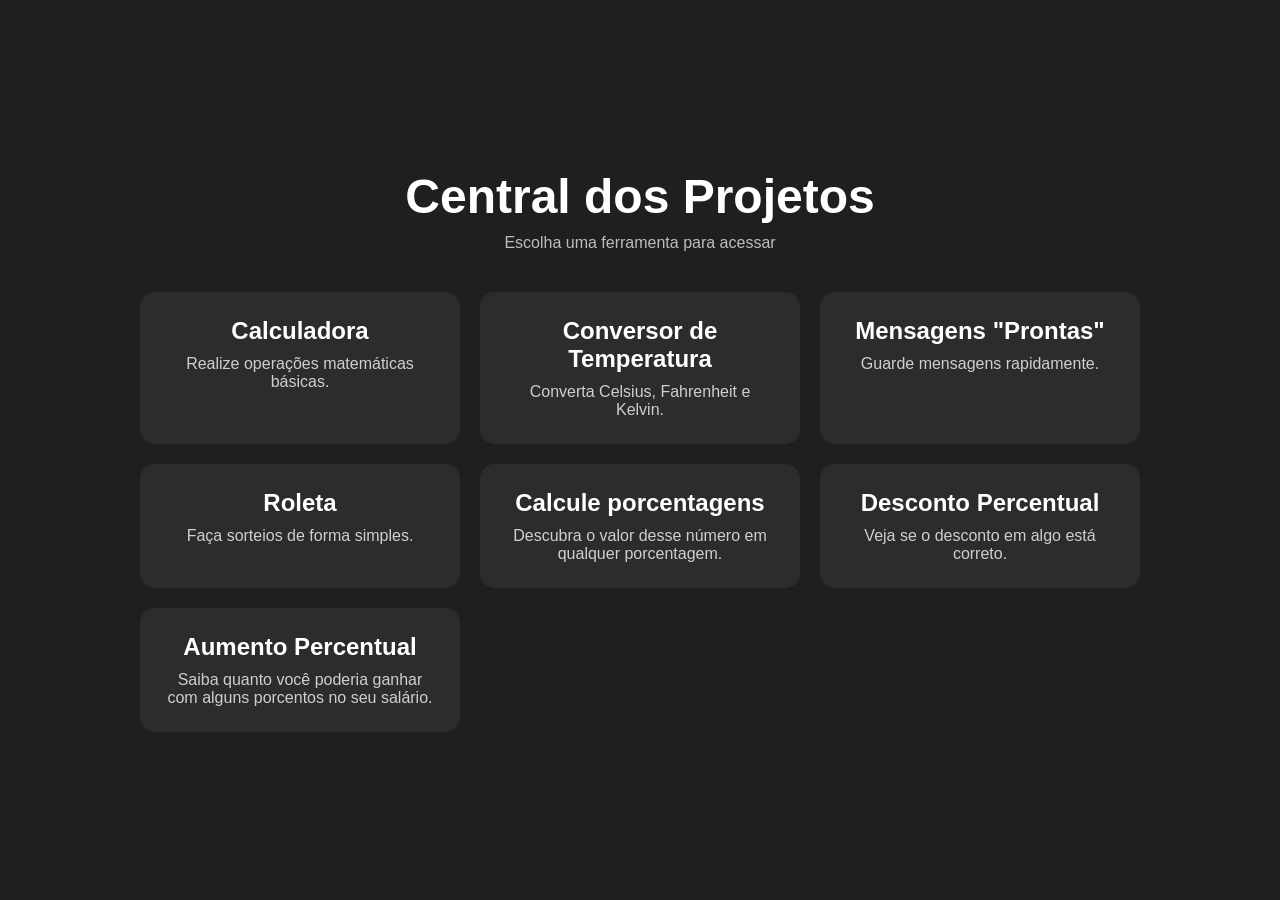
<file: index.html>
<!DOCTYPE html>
<html lang="pt-BR">
<head>
    <meta charset="UTF-8">
    <meta name="viewport" content="width=device-width, initial-scale=1.0">
    <title>Central dos Projetos</title>
    <link rel="stylesheet" href="style.css">
</head>
<body>

    <div class="container">
        <h1>Central dos Projetos</h1>
        <p class="subtitulo">Escolha uma ferramenta para acessar</p>

        <div class="cards">

            <a href="calculadora/index.html" class="card">
                <h2>Calculadora</h2>
                <p>Realize operações matemáticas básicas.</p>
            </a>

            <a href="calculadora-Temp/index.html" class="card">
                <h2> Conversor de Temperatura</h2>
                <p>Converta Celsius, Fahrenheit e Kelvin.</p>
            </a>

            <a href="mensagens-prontas/index.html" class="card">
                <h2> Mensagens "Prontas"</h2>
                <p>Guarde mensagens rapidamente.</p>
            </a>

            <a href="Sorteador/index.html" class="card">
                <h2> Roleta</h2>
                <p>Faça sorteios de forma simples.</p>
            </a>

            <a href="calculadora-porcentagem/index.html" class="card">
                <h2> Calcule porcentagens</h2>
                <p>Descubra o valor desse número em qualquer porcentagem.</p>
            </a>

            <a href="Desconto percentual/index.html" class="card">
                <h2>Desconto Percentual</h2>
                <p>Veja se o desconto em algo está correto.</p>
            </a>

            <a href="Aumento Percentual/index.html" class="card">
                <h2>Aumento Percentual</h2>
                <p>Saiba quanto você poderia ganhar com alguns porcentos no seu salário.</p>
            </a>

        </div>
    </div>
    <script src="script.js" defer></script>
</body>
</html>
</file>
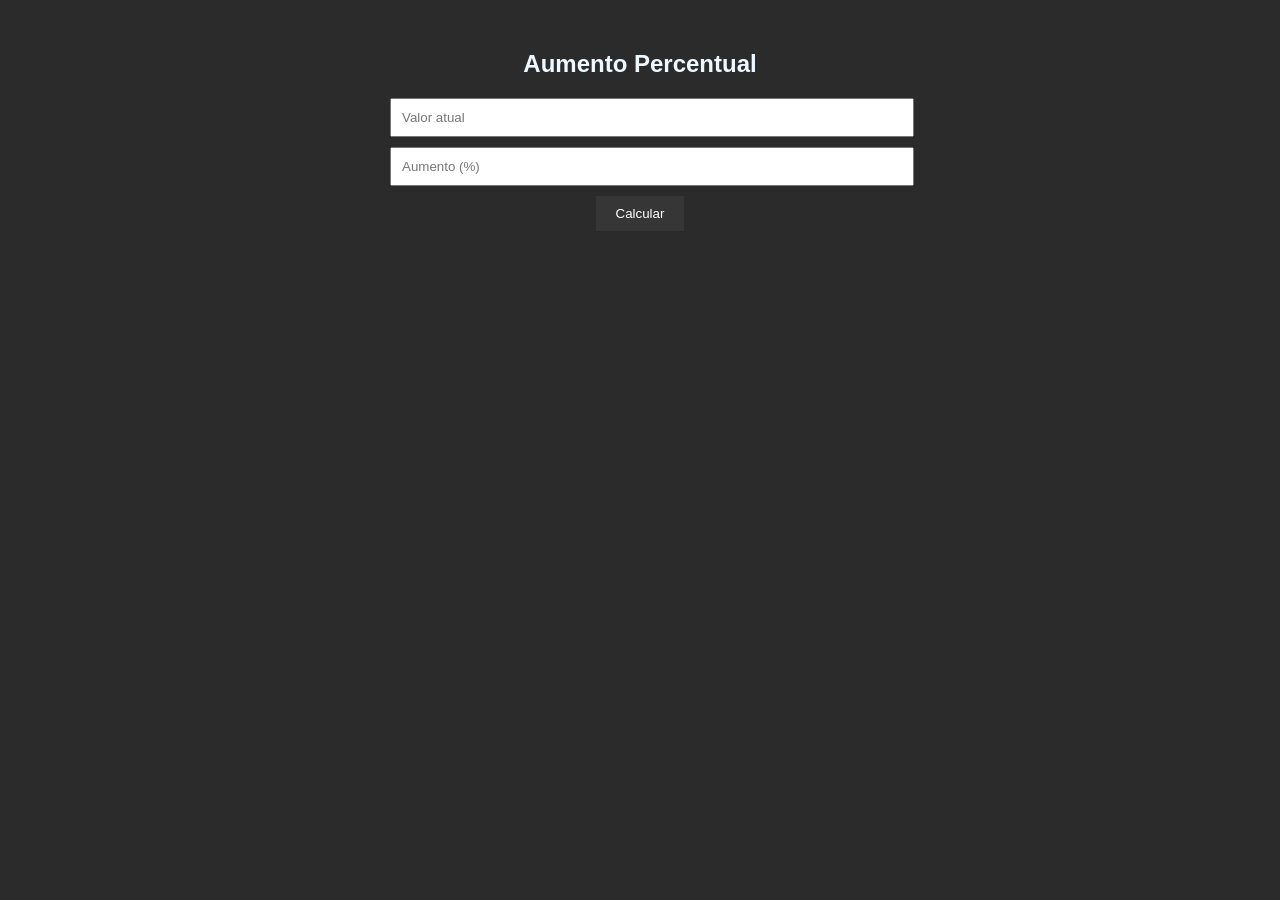
<file: Aumento Percentual/index.html>
<!DOCTYPE html>
<html lang="pt-br">
<head>
    <meta charset="UTF-8">
    <meta name="viewport" content="width=device-width, initial-scale=1.0">
    <link rel="stylesheet" href="style.css">
    <title>Aumento Percentual</title>
</head>
<body>
     
    <h2>Aumento Percentual</h2>

<input type="number" id="valorAumento" placeholder="Valor atual">

<input type="number" id="percentualAumento" placeholder="Aumento (%)">

<button onclick="calcularAumento()">
    Calcular
</button>

<h3 id="resultadoAumento"></h3>




    <script src="script.js" defer></script>
</body>
</html>
</file>
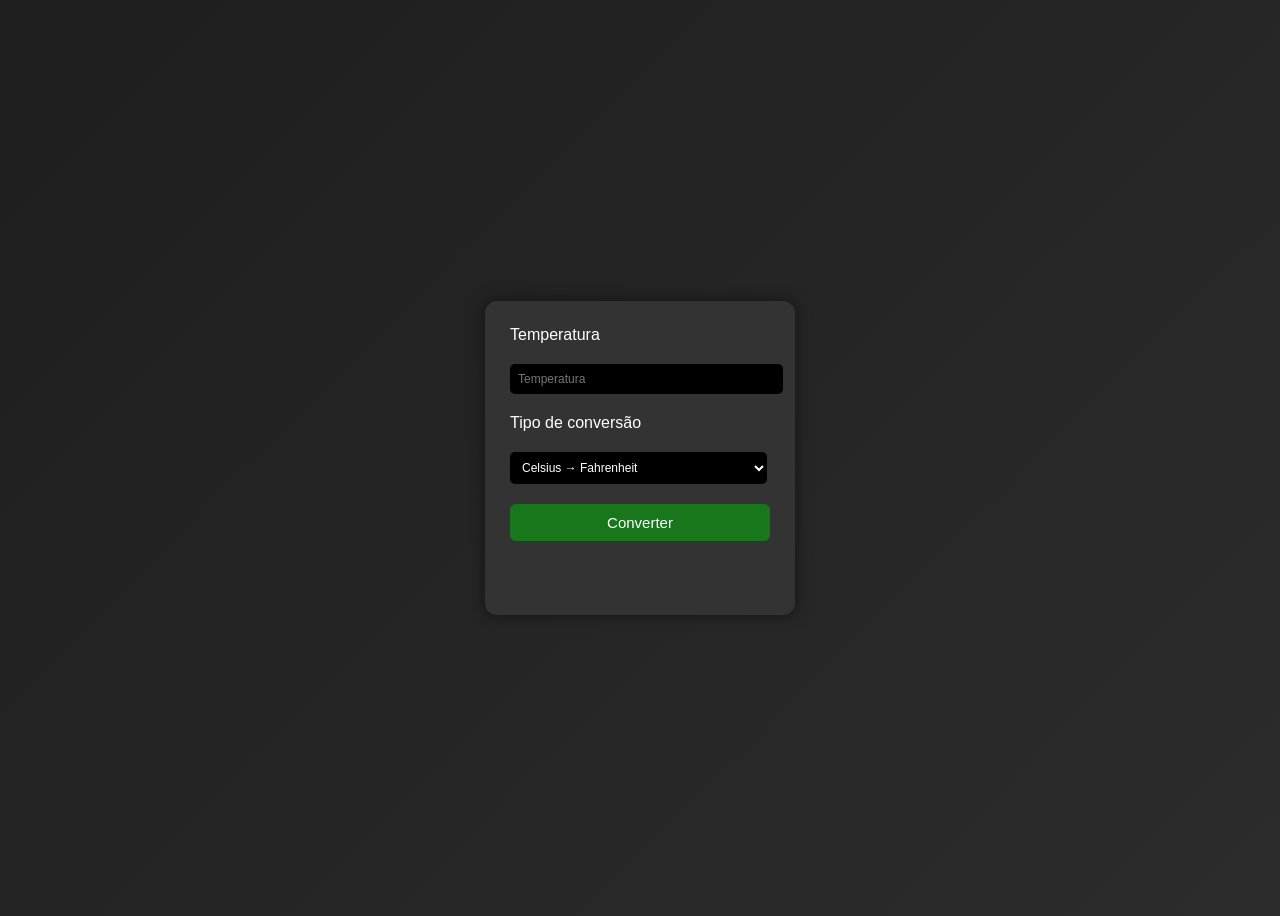
<file: calculadora-plus/index.html>
<!DOCTYPE html>
<html lang="pt-br">
<head>
    <meta charset="UTF-8">
    <meta name="viewport" content="width=device-width, initial-scale=1.0">
    <link rel="stylesheet" href="style.css">
    <script src="script.js" defer></script>
    <title>Calculadora-plus</title>
</head>
<body>

<div class="container">

  <label>Temperatura</label>
  <input type="number" id="valor" placeholder="Temperatura">

  <label>Tipo de conversão</label>
  <select id="tipo">
    <option value="c-f">Celsius → Fahrenheit</option>
    <option value="f-c">Fahrenheit → Celsius</option>
  </select>

  <button id="btnConverter">Converter</button>

  <p id="resultado"></p>

</div>




</body>
</html>
</file>
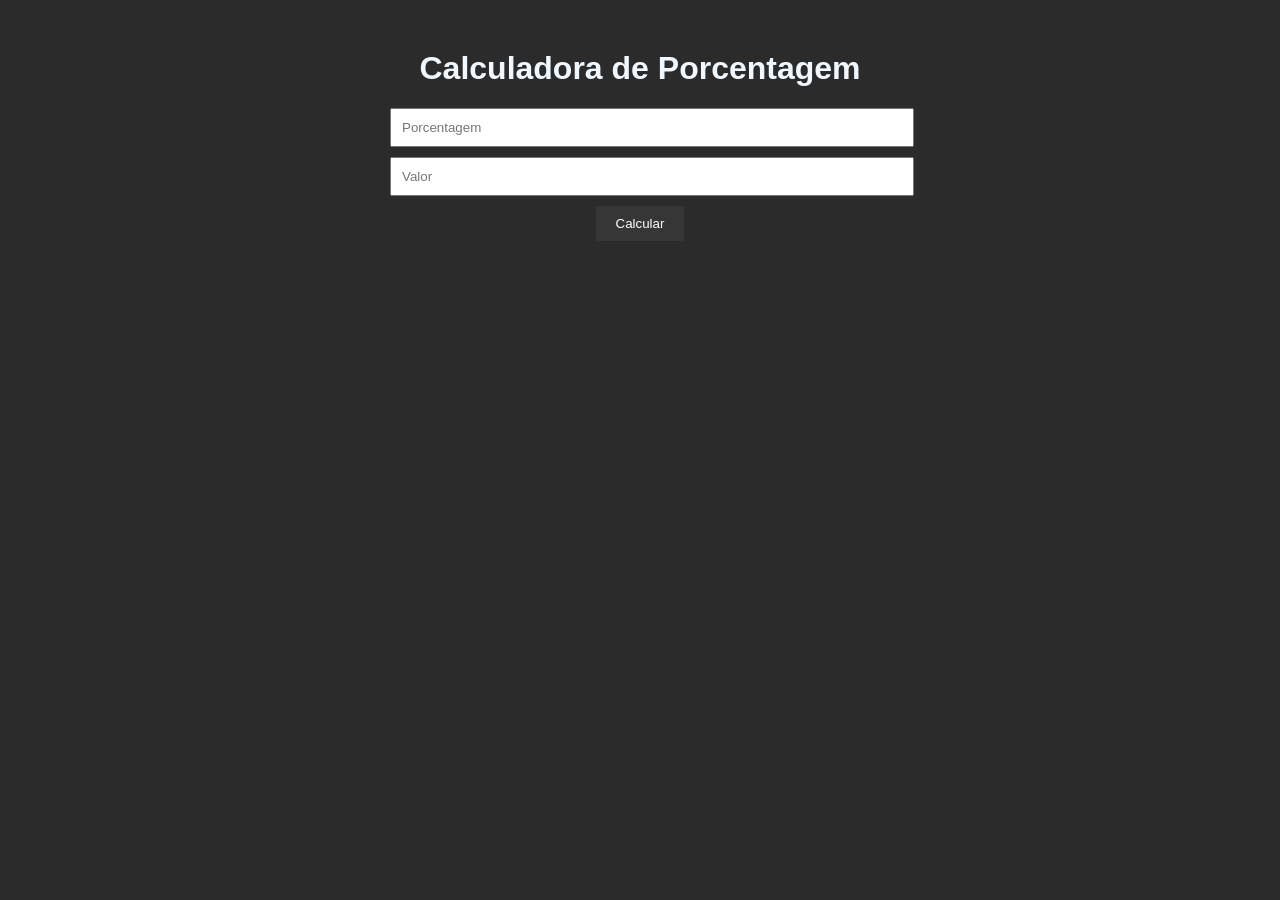
<file: calculadora-porcentagem/index.html>
<!DOCTYPE html>
<html lang="pt-br">
<head>
    <meta charset="UTF-8">
    <meta name="viewport" content="width=device-width, initial-scale=1.0">
    <link rel="stylesheet" href="style.css">
    <title>Calcular Porcentagem</title>
</head>
<body>
     
    <h1>Calculadora de Porcentagem</h1>

    <input type="number" id="percentual" placeholder="Porcentagem">

    <input type="number" id="valor" placeholder="Valor">

    <button onclick="calcular()">Calcular</button>

    <h2 id="resultado"></h2>




    <script src="script.js" defer></script>
</body>
</html>
</file>
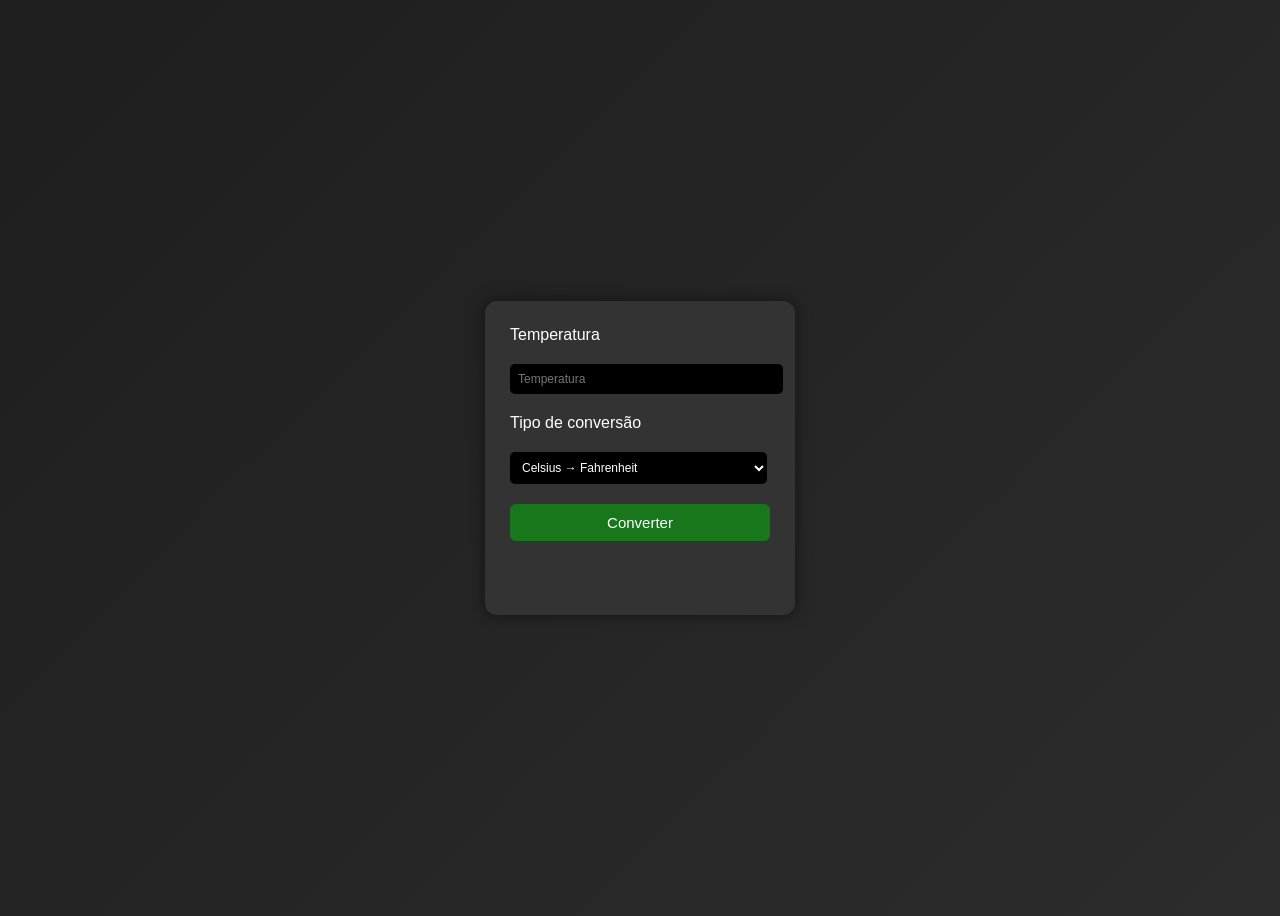
<file: calculadora-Temp/index.html>
<!DOCTYPE html>
<html lang="pt-br">
<head>
    <meta charset="UTF-8">
    <meta name="viewport" content="width=device-width, initial-scale=1.0">
    <link rel="stylesheet" href="style.css">
    <title>Calculadora-Temp</title>
</head>
<body>

<div class="container">

  <label>Temperatura</label>
  <input type="number" id="valor" placeholder="Temperatura">

  <label>Tipo de conversão</label>
  <select id="tipo">
    <option value="c-f">Celsius → Fahrenheit</option>
    <option value="f-c">Fahrenheit → Celsius</option>
  </select>

  <button id="btnConverter">Converter</button>

  <p id="resultado"></p>

</div>



<script src="script.js" defer></script>
</body>
</html>
</file>
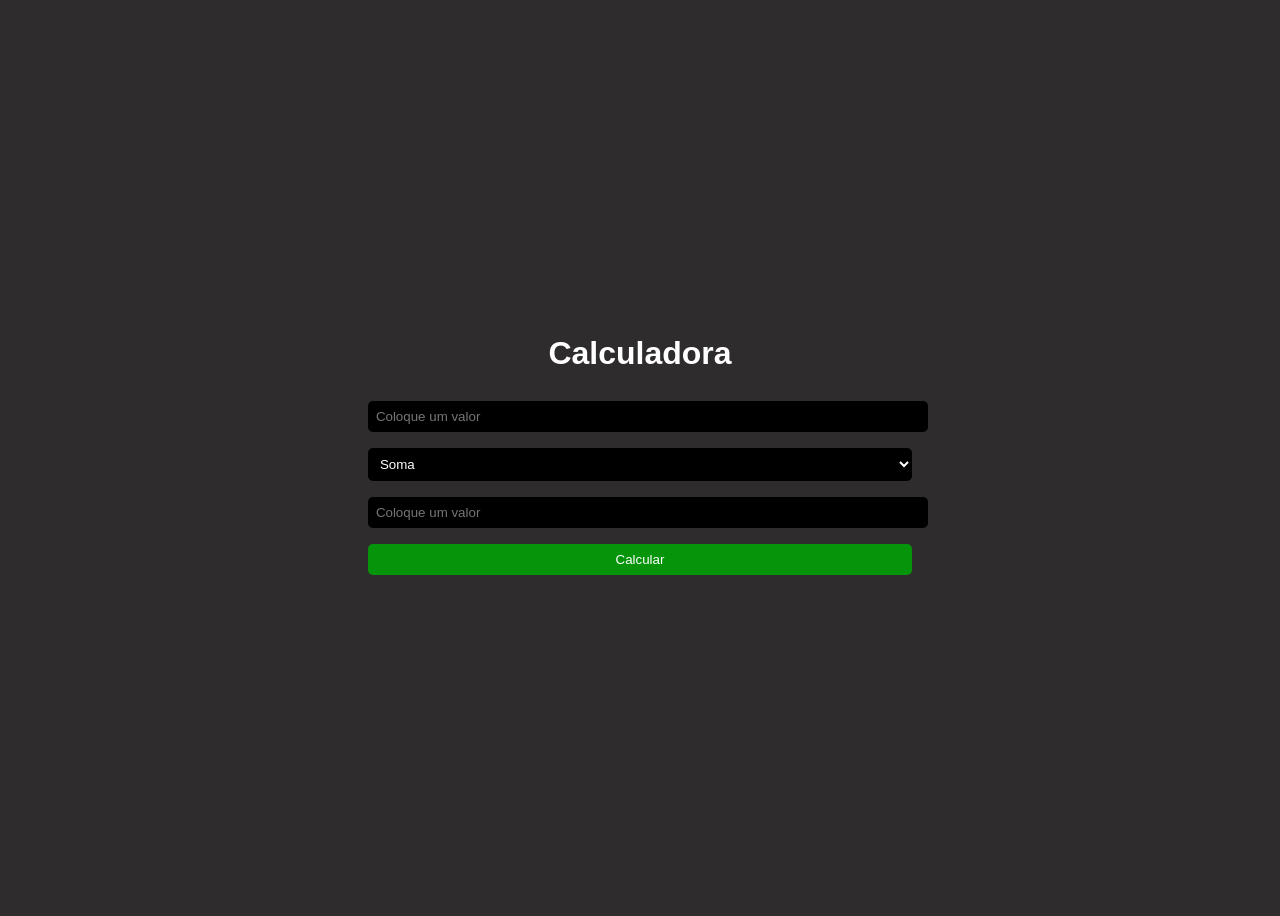
<file: calculadora/index.html>
<!DOCTYPE html>
<html lang="pt-br">
<head>
    <meta charset="UTF-8">
    <meta name="viewport" content="width=device-width, initial-scale=1.0">
    <title>Calculadora</title>
    <link rel="stylesheet" href="style.css">
</head>
<body>
     
 <div>
    <h1>Calculadora</h1>
    <input type="number" id="valor1" placeholder="Coloque um valor">
     <select id="operacao">
      <option value="soma">Soma</option>
      <option value="Subtrair">Subtrair</option>
      <option value="multiplicar">multiplicar</option>
      <option value="dividir">Dividir</option>
     </select>
     <input type="number" id="valor2" placeholder="Coloque um valor">
     <button id="btnCalcular">Calcular</button>

     <p id="resultado"></p>
</div>

<script src="script.js" defer></script>
</body>
</html>
</file>
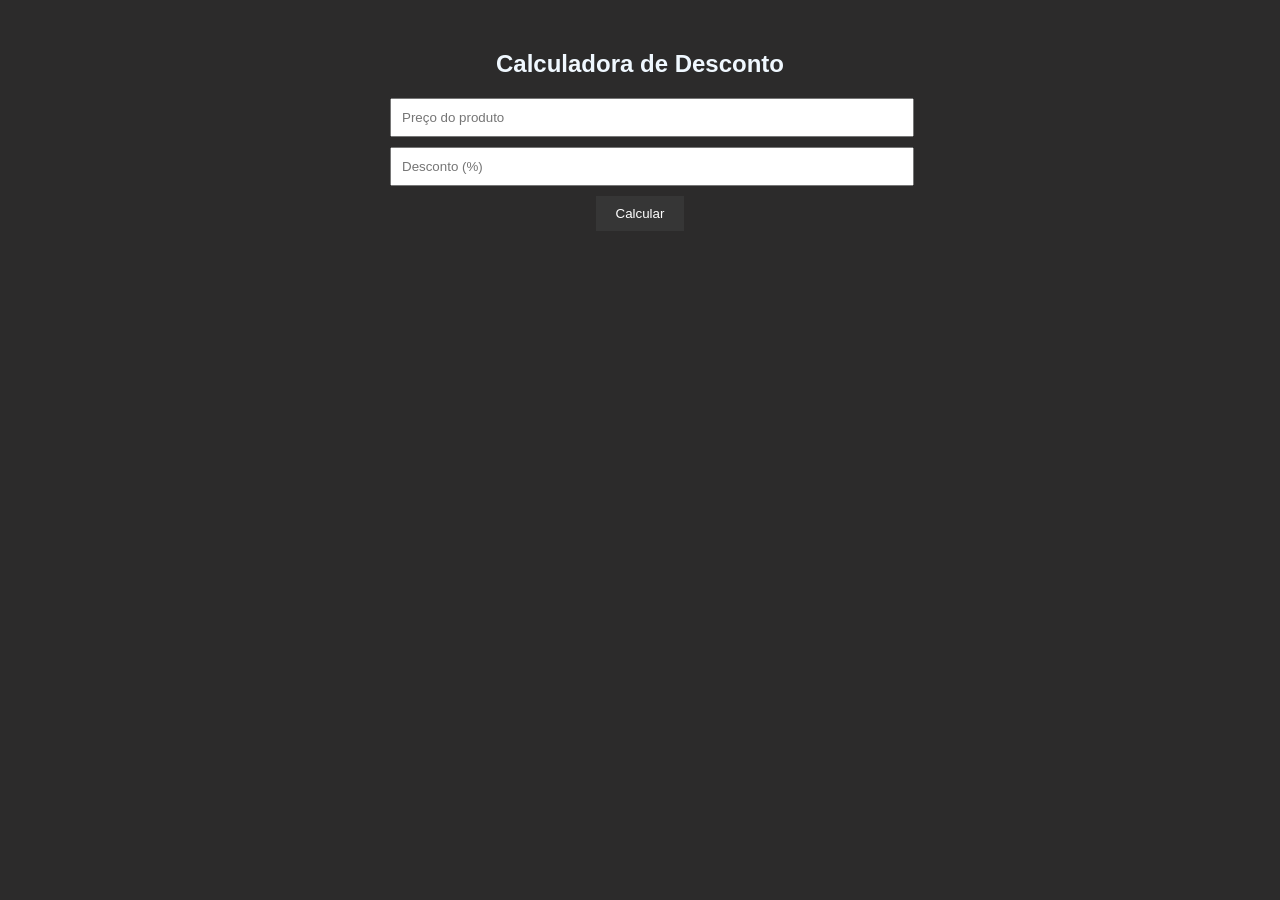
<file: Desconto percentual/index.html>
<!DOCTYPE html>
<html lang="pt-br">
<head>
    <meta charset="UTF-8">
    <meta name="viewport" content="width=device-width, initial-scale=1.0">
    <link rel="stylesheet" href="style.css">
    <title>Desconto percentual</title>
</head>
<body>
     
    <h2>Calculadora de Desconto</h2>

<input type="number" id="preco" placeholder="Preço do produto">

<input type="number" id="desconto" placeholder="Desconto (%)">

<button onclick="calcularDesconto()">
    Calcular
</button>

<h3 id="resultadoDesconto"></h3>




    <script src="script.js" defer></script>
</body>
</html>
</file>
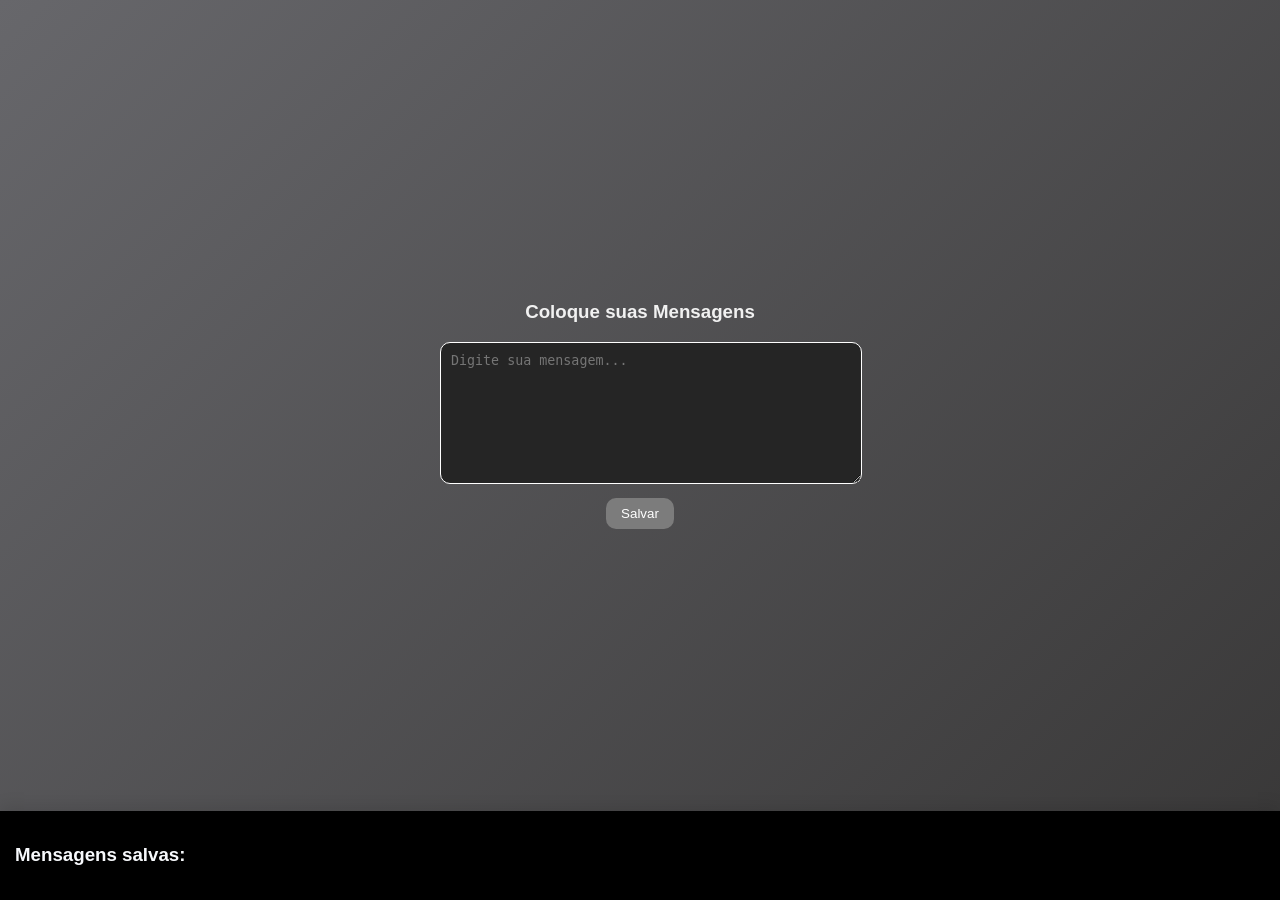
<file: mensagens-prontas/index.html>
<!DOCTYPE html>
<html lang="en">
<head>
    <meta charset="UTF-8">
    <meta name="viewport" content="width=device-width, initial-scale=1.0">
    <link rel="stylesheet" href="style.css">
    <script src="script.js" defer></script>
    <title>Mensagens Salvas</title>
</head>
<body>

  

<div class="main">
  <div class="input-area">
    <h3> Coloque suas Mensagens</h3>
    <textarea id="mensagem" placeholder="Digite sua mensagem..."></textarea>
    <button onclick="salvar()">Salvar</button>
  </div>
</div>

<div class="footer">
  <h3>Mensagens salvas:</h3>
  <div id="lista"></div>
</div>

</body>
</html>
</file>
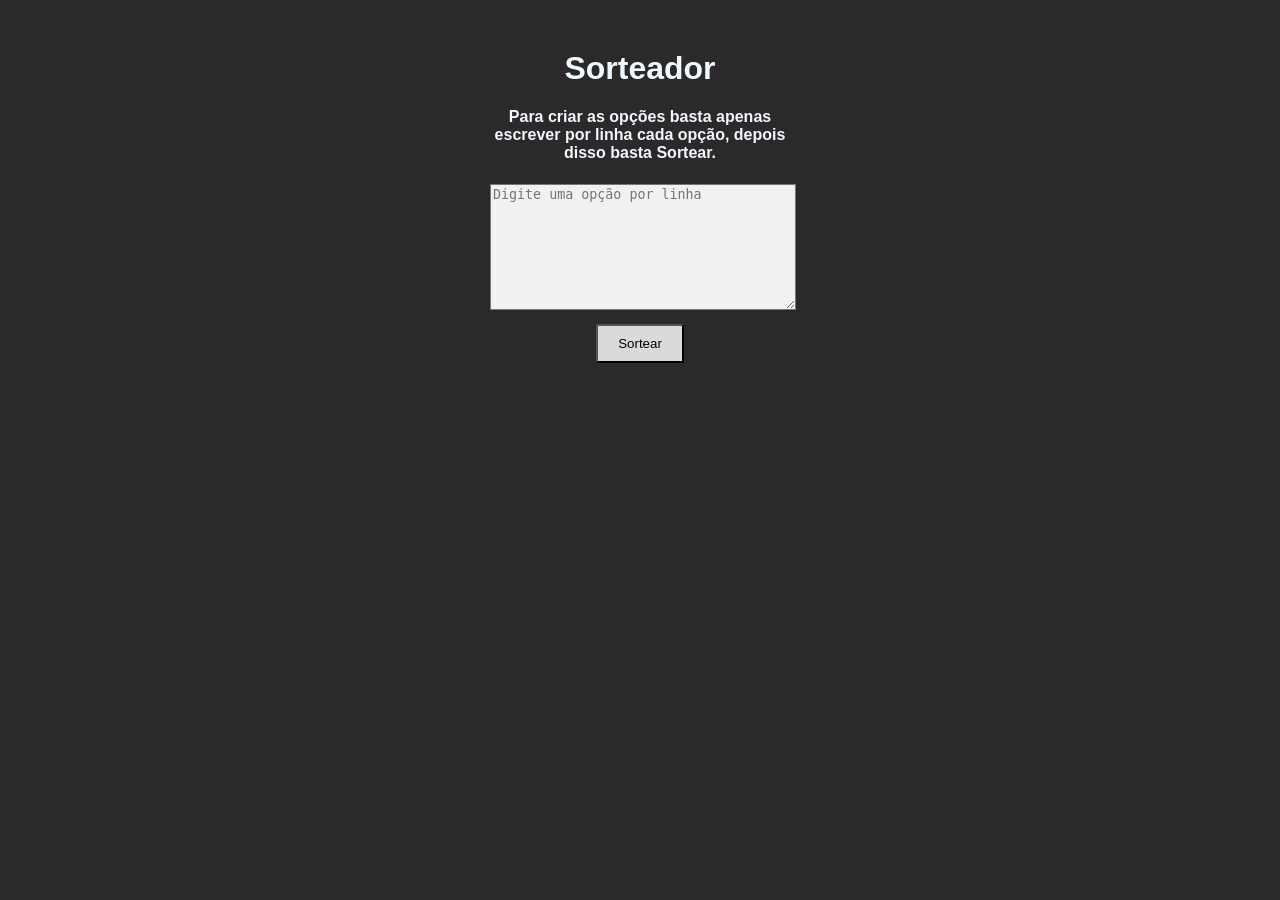
<file: Sorteador/index.html>
<!DOCTYPE html>
<html lang="en">
<head>
    <meta charset="UTF-8">
    <meta name="viewport" content="width=device-width, initial-scale=1.0">
    <link rel="stylesheet" href="style.css">
    <script src="script.js" defer></script>
    <title>Roleta</title>
</head>
<body>
    <div class="container">

  <h1>Sorteador</h1>
   <h4>Para criar as opções basta apenas escrever por linha cada opção, depois disso basta Sortear.</h4>
  <textarea id="lista" placeholder="Digite uma opção por linha"></textarea>

  <button onclick="sortear()">Sortear</button>

  <p id="info"></p>
  <h3 id="resultado"></h3>
</div>

</body>
</html>
</file>
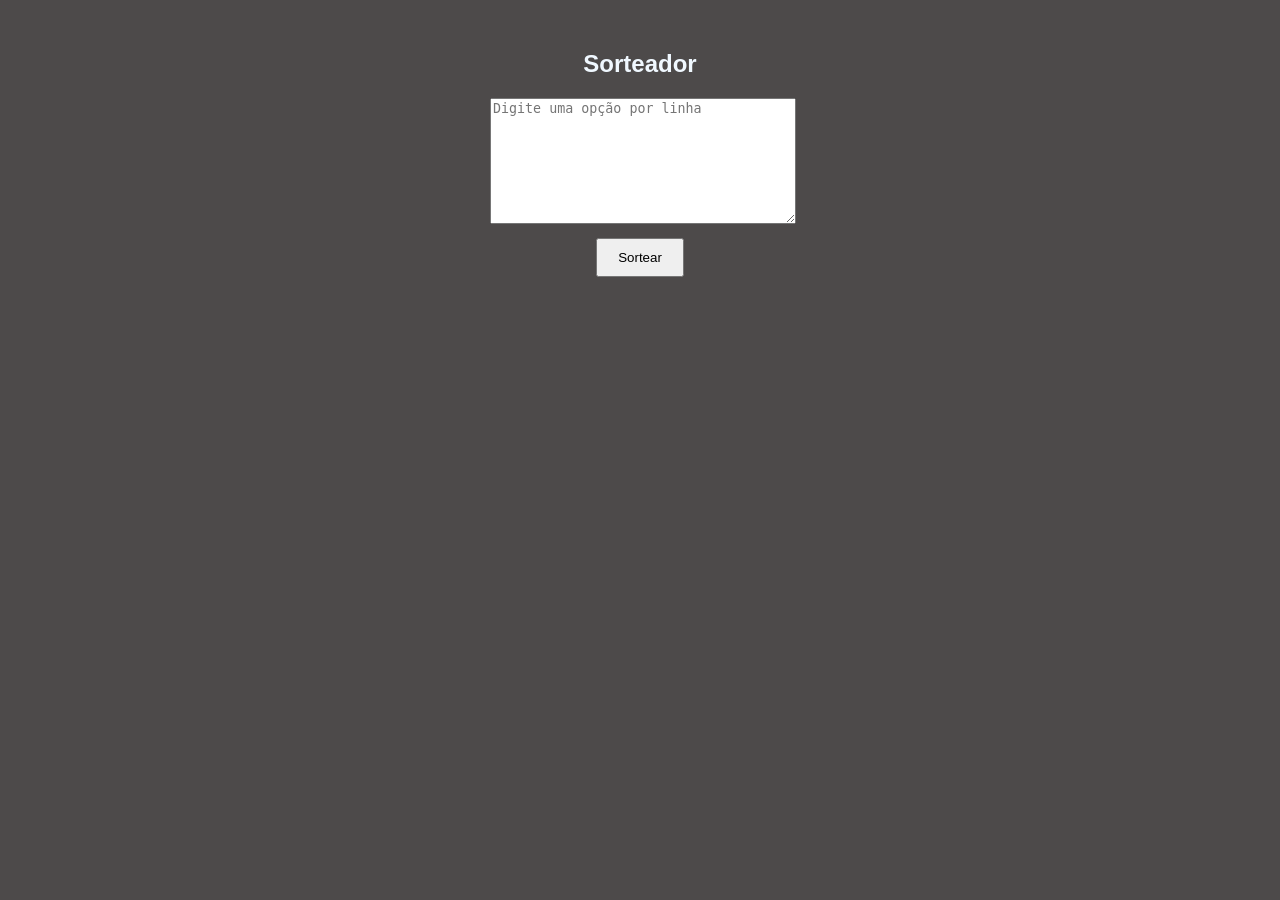
<file: Testedesorte/index.html>
<!DOCTYPE html>
<html lang="en">
<head>
    <meta charset="UTF-8">
    <meta name="viewport" content="width=device-width, initial-scale=1.0">
    <link rel="stylesheet" href="style.css">
    <script src="script.js" defer></script>
    <title>Roleta</title>
</head>
<body>
    
    <div class="container">
  <h2>Sorteador</h2>

  <textarea id="lista" placeholder="Digite uma opção por linha"></textarea>

  <button onclick="sortear()">Sortear</button>

  <p id="info"></p>
  <h3 id="resultado"></h3>
</div>

</body>
</html>
</file>
<file: style.css>
* {
    margin: 0;
    padding: 0;
    box-sizing: border-box;
}

body {
    font-family: Arial, Helvetica, sans-serif;
    background: #1f1f1f;
    color: white;
    min-height: 100vh;

    display: flex;
    justify-content: center;
    align-items: center;
}

.container {
    width: 90%;
    max-width: 1000px;
    text-align: center;
}

h1 {
    font-size: 3rem;
    margin-bottom: 10px;
}

.subtitulo {
    color: #bdbdbd;
    margin-bottom: 40px;
}

.cards {
    display: grid;
    grid-template-columns: repeat(auto-fit, minmax(250px, 1fr));
    gap: 20px;
}

.card {
    background: #2c2c2c;
    padding: 25px;
    border-radius: 15px;

    text-decoration: none;
    color: white;

    transition: 0.3s;
}

.card:hover {
    transform: translateY(-8px);
    background: #363636;
    box-shadow: 0 10px 20px rgba(0,0,0,0.3);
}

.card h2 {
    margin-bottom: 10px;
}

.card p {
    color: #cfcfcf;
}
</file>
<file: Aumento Percentual/style.css>
body {
    font-family: Arial, sans-serif;
    max-width: 500px;
    margin: 50px auto;
    text-align: center;
    background-color: rgb(44, 43, 43);
}

input {
    display: block;
    width: 100%;
    padding: 10px;
    margin: 10px 0;
}

button {
    background-color: rgb(54, 54, 54);
    color: white;
    padding: 10px 20px;
    border: none;
}

button:hover {
    background-color: rgb(51, 51, 90);
}

h2 {
    margin-top: 20px;
    color: aliceblue;
}

h1 {
    color: aliceblue;

}
</file>
<file: calculadora-plus/style.css>
body {
  font-family: Arial, sans-serif;
  background: linear-gradient(135deg, #1e1e1e, #2c2c2c);
  color: white;
  display: flex;
  justify-content: center;
  align-items: center;
  height: 100vh;
}

/* Caixa principal */
.container {
  background-color: #333;
  padding: 25px;
  border-radius: 12px;
  width: 260px;
  box-shadow: 0 0 15px rgba(0,0,0,0.5);
  display: flex;
  flex-direction: column;
  gap: 12px;
  align-items: stretch;
  color: white;
}

/* Inputs e select */
input, select {
  width: 99%;
  margin: 8px 0;
  padding: 8px;
  border-radius: 5px;
  border: none;
  font-size: 12px;
  background-color: black;
  color: white;
}

/* Botão */
button {
  width: 100%;
  padding: 10px;
  border: none;
  border-radius: 6px;
  background-color: #18771b;
  color: white;
  font-size: 15px;
  cursor: pointer;
  transition: 0.2s;
}

button:hover {
  background-color: #45a049;
}

/* Resultado */
#resultado {
  margin-top: 15px;
  font-size: 22px;
  font-weight: bold;
  color: #ffffff;
}
</file>
<file: calculadora-porcentagem/style.css>
body {
    font-family: Arial, sans-serif;
    max-width: 500px;
    margin: 50px auto;
    text-align: center;
    background-color: rgb(44, 43, 43);
}

input {
    display: block;
    width: 100%;
    padding: 10px;
    margin: 10px 0;
}

button {
    background-color: rgb(54, 54, 54);
    color: white;
    padding: 10px 20px;
    border: none;
}

button:hover {
    background-color: rgb(51, 51, 90);
}

h2 {
    margin-top: 20px;
    color: aliceblue;
}

h1 {
    color: aliceblue;

}
</file>
<file: calculadora-Temp/style.css>
body {
  font-family: Arial, sans-serif;
  background: linear-gradient(135deg, #1e1e1e, #2c2c2c);
  color: white;
  display: flex;
  justify-content: center;
  align-items: center;
  height: 100vh;
}

/* Caixa principal */
.container {
  background-color: #333;
  padding: 25px;
  border-radius: 12px;
  width: 260px;
  box-shadow: 0 0 15px rgba(0,0,0,0.5);
  display: flex;
  flex-direction: column;
  gap: 12px;
  align-items: stretch;
  color: white;
}

/* Inputs e select */
input, select {
  width: 99%;
  margin: 8px 0;
  padding: 8px;
  border-radius: 5px;
  border: none;
  font-size: 12px;
  background-color: black;
  color: white;
}

/* Botão */
button {
  width: 100%;
  padding: 10px;
  border: none;
  border-radius: 6px;
  background-color: #18771b;
  color: white;
  font-size: 15px;
  cursor: pointer;
  transition: 0.2s;
}

button:hover {
  background-color: #45a049;
}

/* Resultado */
#resultado {
  margin-top: 15px;
  font-size: 22px;
  font-weight: bold;
  color: #ffffff;
}
</file>
<file: calculadora/style.css>
body {
  font-family: Arial, sans-serif;
  background-color: rgb(46, 44, 44);
  color: #fffdfd;
  display: flex;
  justify-content: center;
  align-items: center;
  height: 100vh;
}
h1 {
  color: white;
  font-family: Arial, Helvetica, sans-serif;
  text-align: center;
   
}
.container {
  background-color: #2c2c2c;
  padding: 20px;
  border-radius: 10px;
  width: 250px;
  text-align: center;
  color: white;
}

input, select, button {
  width: 100%;
  margin: 8px 0;
  padding: 8px;
  border-radius: 5px;
  border: none;
  color: rgb(255, 255, 255);
  background-color: black;
}

button {
  background-color: #05940a;
  color: white;
  cursor: pointer;
}

button:hover {
  background-color: #45a049;
}

#resultado {
  margin-top: 15px;
  font-size: 20px;
  font-weight: bold;
  color: #00ff88;
}
</file>
<file: Desconto percentual/style.css>
body {
    font-family: Arial, sans-serif;
    max-width: 500px;
    margin: 50px auto;
    text-align: center;
    background-color: rgb(44, 43, 43);
}

input {
    display: block;
    width: 100%;
    padding: 10px;
    margin: 10px 0;
}

button {
    background-color: rgb(54, 54, 54);
    color: white;
    padding: 10px 20px;
    border: none;
}

button:hover {
    background-color: rgb(51, 51, 90);
}

h2 {
    margin-top: 20px;
    color: aliceblue;
}

h1 {
    color: aliceblue;

}
</file>
<file: mensagens-prontas/style.css>
body {
  margin: 0;
  font-family: Arial, sans-serif;
  background: linear-gradient(135deg, #67676b, #383737);
  display: flex;
  flex-direction: column;
  height: 100vh;
}

/* parte principal (centro) */
.main {
  flex: 1; /* ocupa o espaço */
  display: flex;
  justify-content: center;
  align-items: center;
}

/* área do input */
.input-area {
  width: 400px;
  text-align: center;
  color: rgb(241, 241, 241);
}

/* footer (mensagens) */
.footer {
  background: rgb(0, 0, 0);
  padding: 15px;
  max-height: 200px;
  overflow-y: auto;
  box-shadow: 0 -5px 15px rgba(0,0,0,0.1);
  color: #f7f9fc;
}

/* itens */
.item {
  background: #000000;
  padding: 10px;
  margin-top: 10px;
  border-radius: 10px;
}

/* textarea */
textarea {
  width: 100%;
  height: 120px;
  border-radius: 10px;
  border: 1px solid #ffffff;
  padding: 10px;
  background: rgb(37, 37, 37);
  color: white;
}

/* botão */
button {
  margin-top: 10px;
  padding: 8px 15px;
  border: none;
  border-radius: 10px;
  background: #7c7c7c;
  color: white;
  cursor: pointer;
}

button:hover{
  background: rgb(10, 139, 10);
}
</file>
<file: Sorteador/style.css>
body {
  font-family: Arial;
  text-align: center;
  background: #2b2929;
  color: aliceblue;
}

.container {
  width: 300px;
  margin: 50px auto;
}

textarea {
  width: 100%;
  height: 120px;
  margin-bottom: 10px;
  background-color: rgba(255, 255, 255, 0.932);
}

button {
  padding: 10px 20px;
  cursor: pointer;
  background-color: rgb(218, 218, 218);
  color: rgb(0, 0, 0);
}

#resultado {
  margin-top: 20px;
  color: green;
}
</file>
<file: Testedesorte/style.css>
body {
  font-family: Arial;
  text-align: center;
  background: #4d4a4a;
  color: aliceblue;
}

.container {
  width: 300px;
  margin: 50px auto;
}

textarea {
  width: 100%;
  height: 120px;
  margin-bottom: 10px;
}

button {
  padding: 10px 20px;
  cursor: pointer;
}

#resultado {
  margin-top: 20px;
  color: green;
}
</file>
